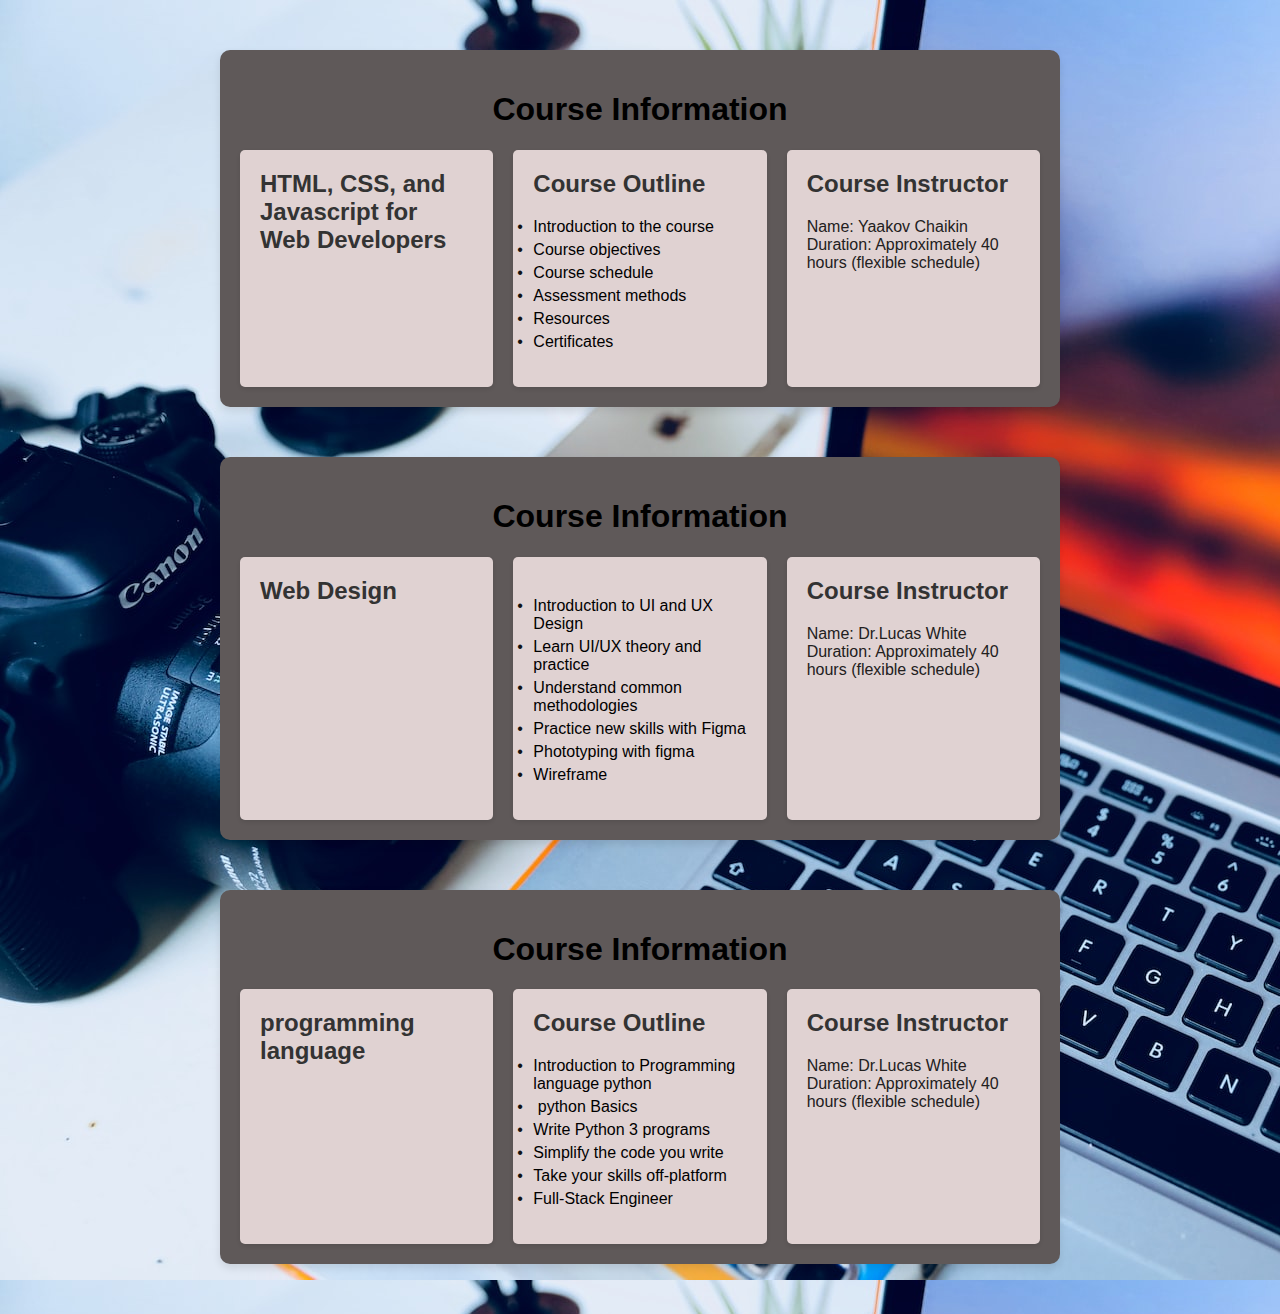
<file: course info.html>
<!DOCTYPE html>
<html lang="en">
<head>
    <meta charset="UTF-8">
    <meta name="viewport" content="width=device-width, initial-scale=1.0">
    <title>Course Information</title>
    <link rel="stylesheet" href="courseinfo.css">
</head>
<body>
    <div class="container">
        <h1>Course Information</h1>
        <div class="course-info">
            <div class="course">
                <h2>HTML, CSS, and Javascript for Web Developers</h2>
                 </div>
            <div class="course">
                <h2>Course Outline</h2>
                <ul>
                    <li>Introduction to the course</li>
                    <li>Course objectives</li>
                    <li>Course schedule</li>
                    <li>Assessment methods</li>
                    <li>Resources</li>
                    <li>Certificates</li>
                </ul>
            </div>
            <div class="course">
                <h2>Course Instructor</h2>
                <p>Name: Yaakov Chaikin</p>
                <p>Duration: Approximately 40 hours (flexible schedule)</p>
            </div>
        </div>
    </div>

    <div class="container">
        <h1>Course Information</h1>
        <div class="course-info">
            <div class="course">
                <h2>Web Design</h2>
                       </div>
            <div class="course">
                <h2></h2>
                <ul>
                   <li>Introduction to UI and UX Design</li> 
                   <li>Learn UI/UX theory and practice</li> 
                  <li>Understand common methodologies </li> 
                    <li>Practice new skills with Figma</li>
                  <li>Phototyping with figma </li>
                   <li>Wireframe</li>
                    
                </ul>
            </div>
            <div class="course">
                <h2>Course Instructor</h2>
                <p>Name: Dr.Lucas White</p>  
                <p>Duration: Approximately 40 hours (flexible schedule)</p>
            </div>
        </div>
    </div>

    <div class="container">
        <h1>Course Information</h1>
        <div class="course-info">
            <div class="course">
                <h2> programming language</h2>
                      </div>
            <div class="course">
                <h2>Course Outline</h2>
                <ul>
                    <li>Introduction to Programming language python</li>
                    <li> python Basics </li>
                    <li>Write Python 3 programs</li>
                    <li>Simplify the code you write </li>
                      <li>Take your skills off-platform</li>  
                       <li>Full-Stack Engineer</li>
                        
                </ul>
            </div>
            <div class="course">
                <h2>Course Instructor</h2>
                <p>Name: Dr.Lucas White</p>  
                <p>Duration: Approximately 40 hours (flexible schedule)</p>
            </div>
        </div>
    </div>
</body>
</html>
</file>
<file: courseinfo.css>
body {
    font-family: Arial, sans-serif;
    margin: 0;
    padding: 0;
    background-color: #ddcece;
    background-image: url("1.jpg");
}

.container {
    max-width: 800px;
    margin: 50px auto;
    padding: 20px;
    background-color: #5f5959;
    border-radius: 10px;
    box-shadow: 0 4px 8px rgba(0, 0, 0, 0.1);
}

h1 {
    text-align: center;
}

.course-info {
    display: grid;
    grid-template-columns: repeat(3, 1fr);
    gap: 20px;
}

.course {
    padding: 20px;
    background-color: #e0d2d2;
    border-radius: 5px;
    box-shadow: 0 2px 4px rgba(0, 0, 0, 0.1);
}

.course h2 {
    margin-top: 0;
    color: #333;
}

.course p {
    margin: 0;
    color: #222020;
}

.course ul {
    list-style-type: none;
    padding: 0;
}

.course ul li {
    margin-bottom: 5px;
}

.course ul li:before {
    content: "\2022";
    color: #121213;
    display: inline-block;
    width: 1em;
    margin-left: -1em;
}
</file>
